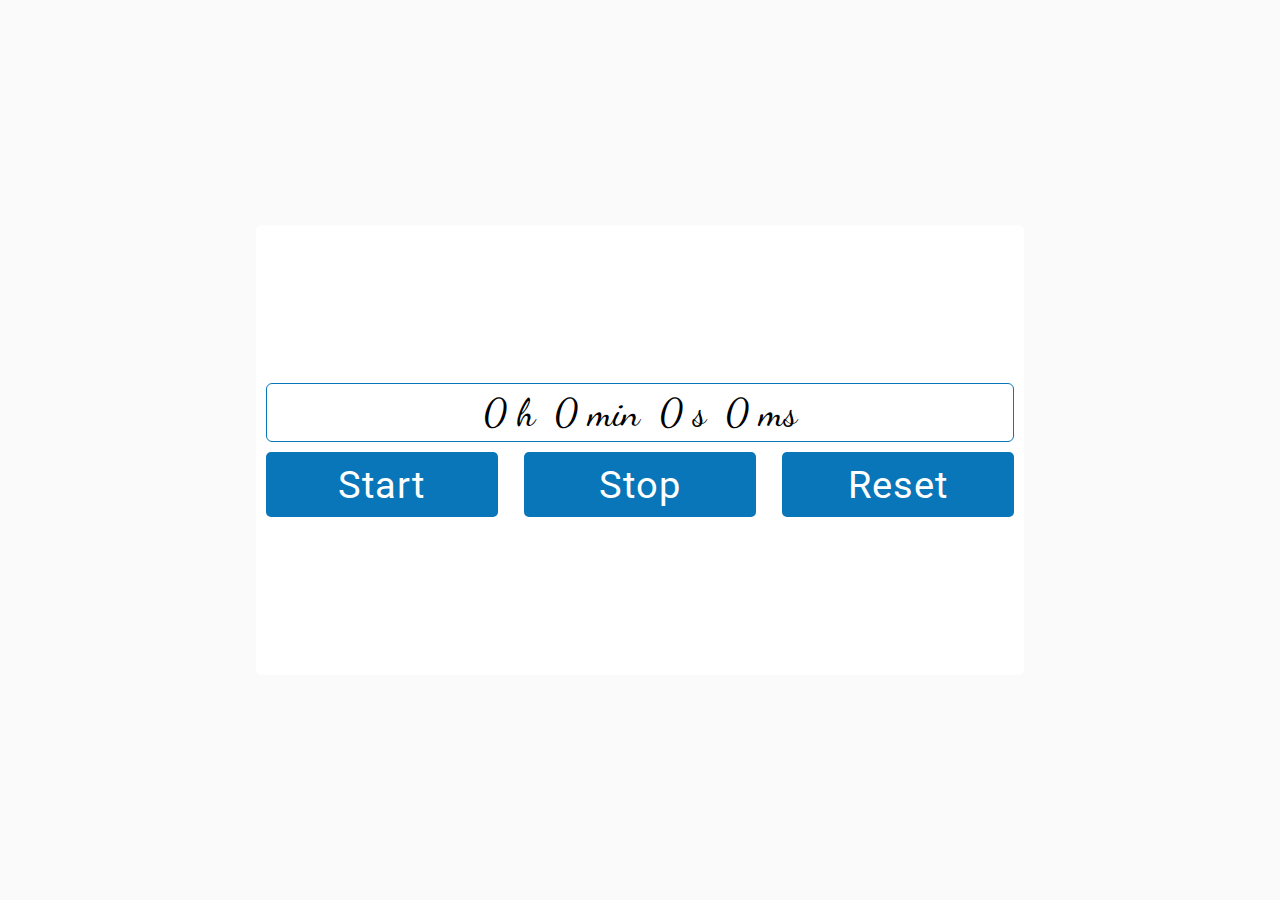
<file: Projet1/index.html>
<!DOCTYPE html>
<html lang="en">
  <head>
    <meta charset="UTF-8" />
    <meta name="viewport" content="width=device-width, initial-scale=1.0" />
    <title>Chronomètre</title>
    <link rel="stylesheet" href="style.css" />
  </head>
  <body>
    <div class="chronometre">
      <div class="tim">
        <span>0 h</span>
        <span>0 min</span>
        <span>0 s</span>
        <span>0 ms</span>
      </div>
      <div class="controls">
        <button id="start" onclick="start()">Start</button>
        <button id="stop" onclick="stop()">Stop</button>
        <button id="reset"onclick="reset()">Reset</button>
      </div>
    </div>
    <script src="script.js"></script>
  </body>
</html>
</file>
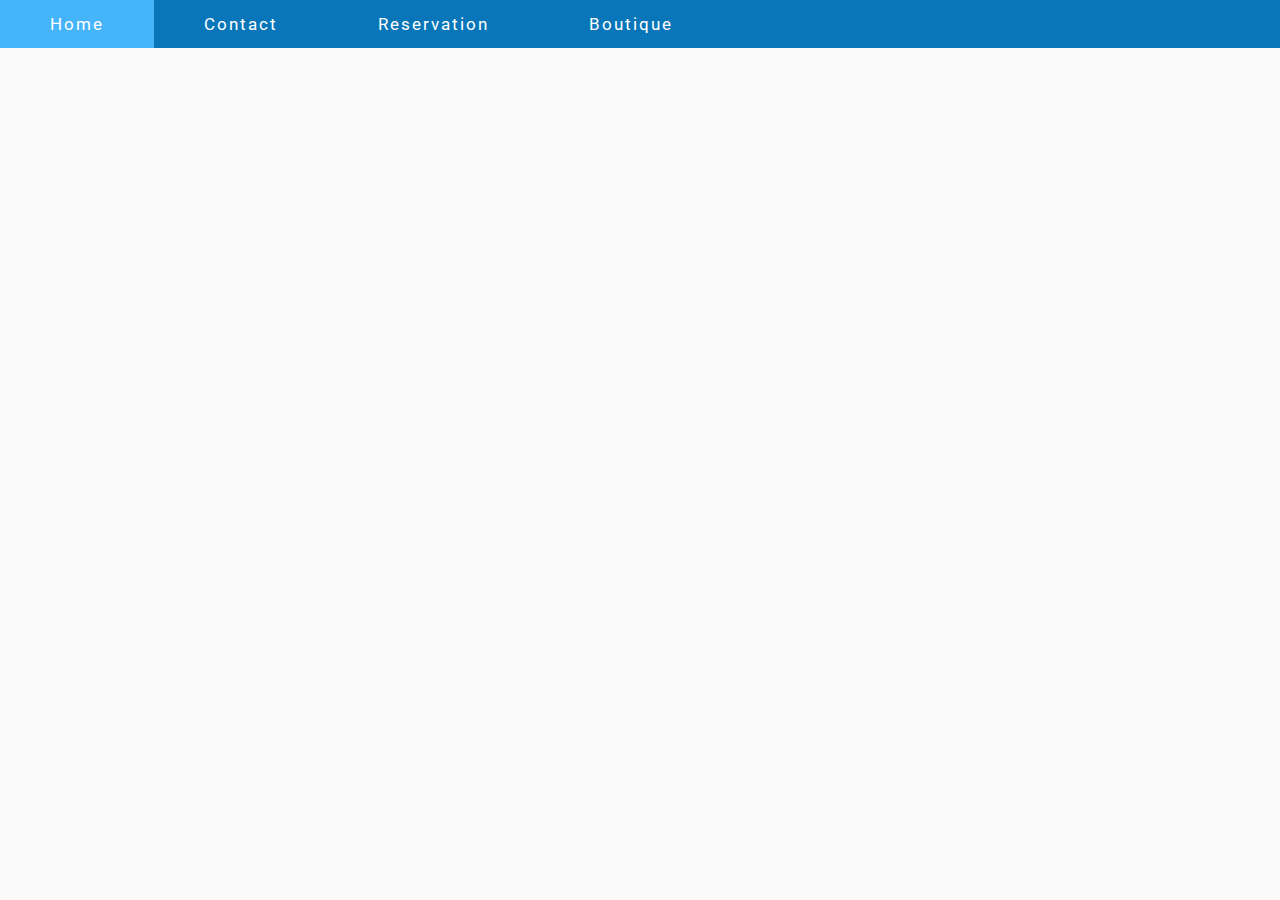
<file: Projet10/index.html>
<!DOCTYPE html>
<html lang="en">
  <head>
    <meta charset="UTF-8" />
    <meta name="viewport" content="width=device-width, initial-scale=1.0" />
    <title>Onglet site</title>
    <link rel="stylesheet" href="style.css" />
  </head>
  <body>
    <div class="tab">
      <button onclick="openOnglet(event,'Home')" class="tablinks">Home</button>
      <button onclick="openOnglet(event,'Contact')" class="tablinks">Contact</button>
      <button onclick="openOnglet(event,'Reservation')" class="tablinks">Reservation</button>
      <button onclick="openOnglet(event,'Boutique')" class="tablinks">Boutique</button>
    </div>
    <div class="tabcontent" id="Home">
        <h3>Home</h3>
        <p>Bienvenue sur la page Home</p>
        <div class="picture">
            <img src="img1.jpg">
        </div>
    </div>
    <div class="tabcontent" id="Contact">
        <h3>Contact</h3>
        <p>Bienvenue sur la page Contact</p>
        <div class="picture">
            <img src="img2.jpg" >
        </div>
    </div>
    <div class="tabcontent" id="Reservation">
        <h3>Reservation</h3>
        <p>Bienvenue sur la page Reservation</p>
        <div class="picture">
            <img src="img3.jpg" >
        </div>
    </div>
    <div class="tabcontent" id="Boutique">
        <h3>Boutique</h3>
        <p>Bienvenue sur la page Boutique</p>
        <div class="picture">
            <img src="img4.jpg" >
        </div>
    </div>
    <script src="script.js"></script>
  </body>
</html>
</file>
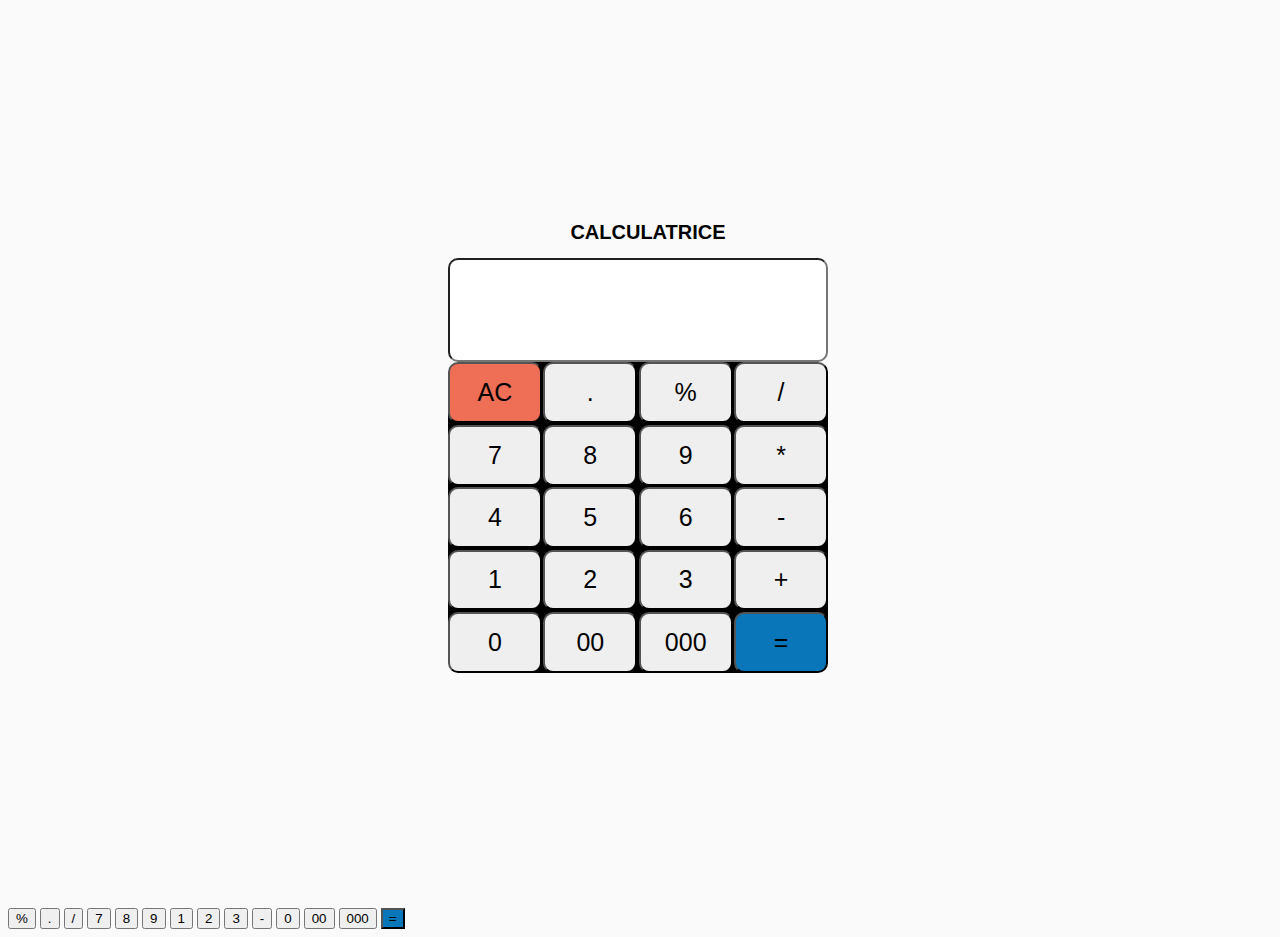
<file: Projet11/index.html>
<!DOCTYPE html>
<html lang="en">
<head>
  <meta charset="UTF-8">
  <meta name="viewport" content="width=device-width, initial-scale=1.0">
  <title>Calculatrice</title>
  <link rel="stylesheet" href="style.css">
</head>
<body>
  <div class="container">
      <div class="inside-container">
        <h1>Calculatrice</h1>
        <form name="forms">
          <input type="text" name="screen" id="answer">
          <div class="calc">
            <input type="button" class="btn-red" value="AC" onclick="forms.screen.value=''">
            <input type="button" value="." onclick="forms.screen.value+='.'">
            <input type="button" value="%" onclick="forms.screen.value+='%'">
            <input type="button" value="/" onclick="forms.screen.value+='/'">

            <input type="button" value="7" onclick="forms.screen.value+='7'">
            <input type="button" value="8" onclick="forms.screen.value+='8'">
            <input type="button" value="9" onclick="forms.screen.value+='9'">
            <input type="button" value="*" onclick="forms.screen.value+='*'">

            <input type="button" value="4" onclick="forms.screen.value+='4'"> 
            <input type="button" value="5" onclick="forms.screen.value+='5'">
            <input type="button" value="6" onclick="forms.screen.value+='6'">
            <input type="button" value="-" onclick="forms.screen.value+='-'">

            <input type="button" value="1" onclick="forms.screen.value+='1'">
            <input type="button" value="2" onclick="forms.screen.value+='2'">
            <input type="button" value="3" onclick="forms.screen.value+='3'">
            <input type="button" value="+" onclick="forms.screen.value+='+'">
            <input type="button" value="0" onclick="forms.screen.value+='0'">
            <input type="button" value="00" onclick="forms.screen.value+='00'">
            <input type="button" value="000" onclick="forms.screen.value+='000'">
            <input type="button"  class="btn-blue" value="=" onclick="forms.screen.value= eval            (forms.screen.value)">
           
          </div>
        </form>
      </div>
  </div>

  
</body>
</html>


<input type="button" value="%" onclick="forms.screen.value+='%'">
<input type="button" value="." onclick="forms.screen.value+='.'">

<input type="button" value="/" onclick="forms.screen.value+='/'">


<input type="button" value="7" onclick="forms.screen.value+='7'">
<input type="button" value="8" onclick="forms.screen.value+='8'">
<input type="button" value="9" onclick="forms.screen.value+='9'">



<input type="button" value="1" onclick="forms.screen.value+='1'">
<input type="button" value="2" onclick="forms.screen.value+='2'">
<input type="button" value="3" onclick="forms.screen.value+='3'">
<input type="button" value="-" onclick="forms.screen.value+='-'">

<input type="button" value="0" onclick="forms.screen.value+='0'">
<input type="button" value="00" onclick="forms.screen.value+='00'">
<input type="button" value="000" onclick="forms.screen.value+='000'">
<input type="button"  class="btn-blue" value="=" onclick="forms.screen.value= eval(forms.screen.value)">
</file>
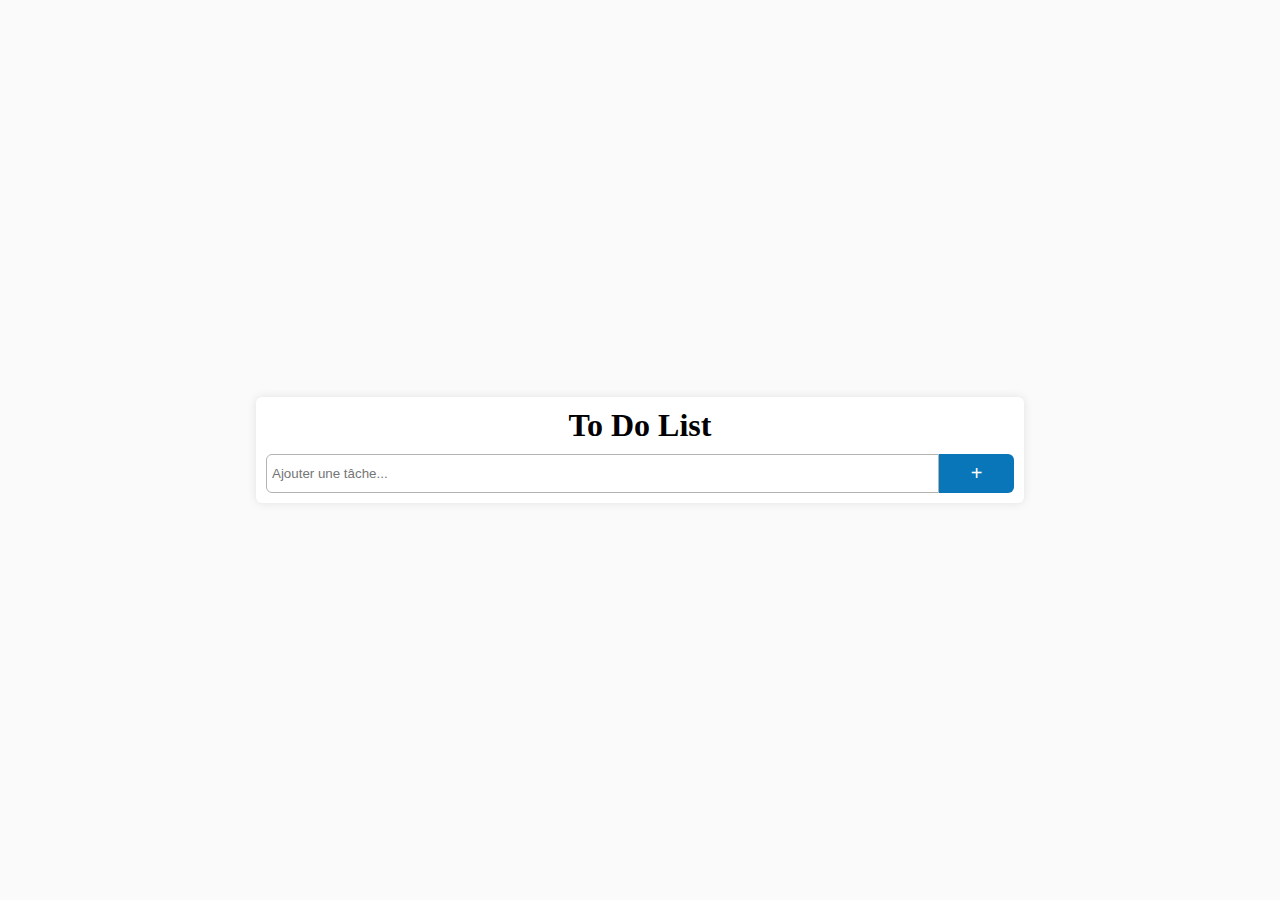
<file: Projet2/index.html>
<!DOCTYPE html>
<html lang="en">
  <head>
    <meta charset="UTF-8" />
    <meta name="viewport" content="width=device-width, initial-scale=1.0" />
    <title>To Do List</title>
    <link rel="stylesheet" href="style.css" />
  </head>
  <body>
    <section>
      <h1>To Do List</h1>
      <div class="container">
        <div class="full_input">
          <input
            type="text"
            placeholder="Ajouter une tâche..."
            id="inputField"
          />
          <button id="addToDo">+</button>
        </div>
        <div id="toDocontainer">

        </div>
      </div>
    </section>
    <script src="script.js"></script>
  </body>
</html>
</file>
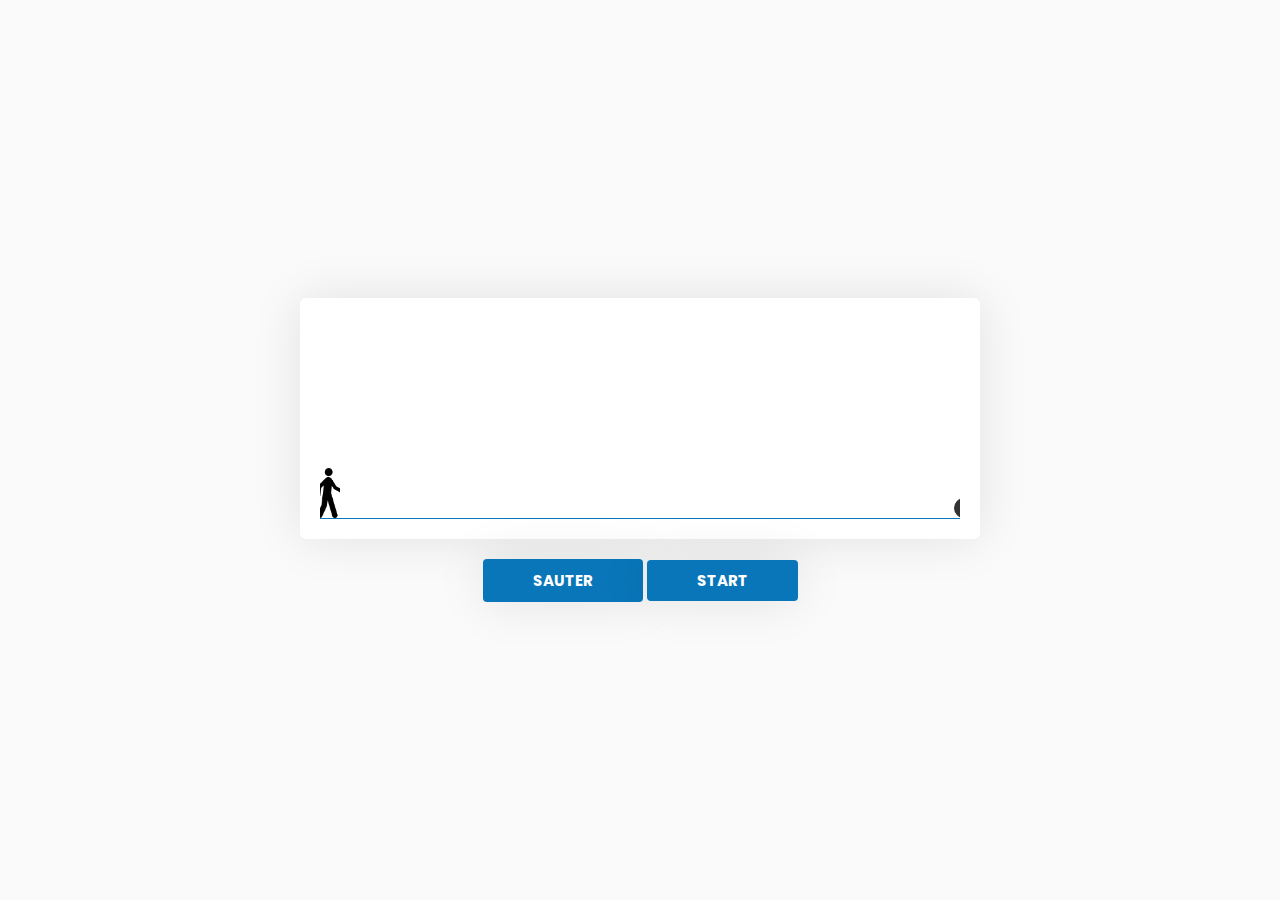
<file: Projet3/index.html>
<!DOCTYPE html>
<html lang="en">
  <head>
    <meta charset="UTF-8" />
    <meta name="viewport" content="width=device-width, initial-scale=1.0" />
    <title>Jeu Javascript</title>
    <link rel="stylesheet" href="style.css" />
  </head>
  <body>
    <section>
      <div class="jeu">
        <div class="perso">
          <img src="image.png" alt="" />
        </div>
        <div class="obstacles"></div>
      </div>
    </section>
    
    <div class="control">
        <button onclick="sauter()">SAUTER</button>
        <a onclick="start()">START</a>
    </div>
    <script src="script.js"></script>
  </body>
</html>
</file>
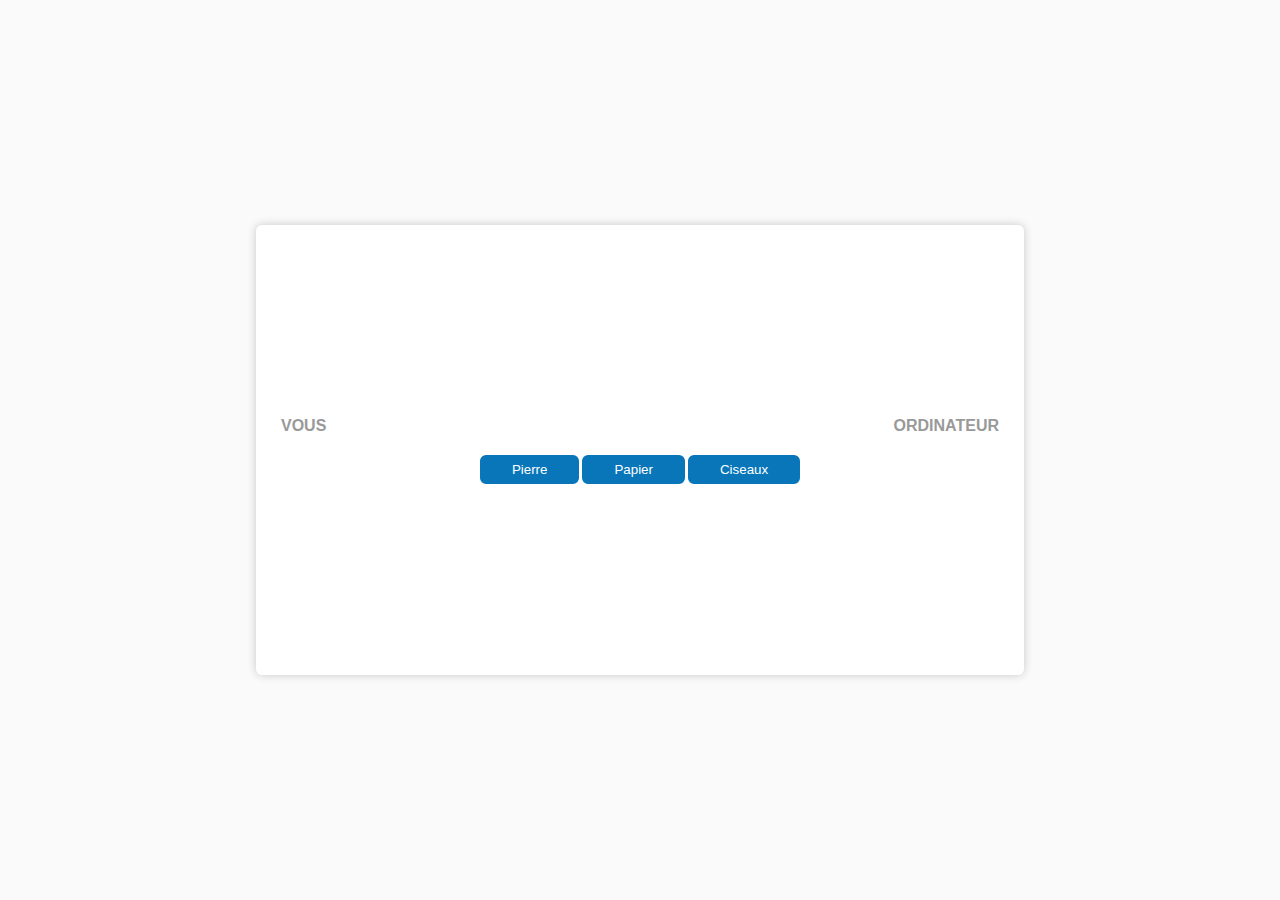
<file: Projet4/index.html>
<!DOCTYPE html>
<html lang="en">
  <head>
    <meta charset="UTF-8" />
    <meta name="viewport" content="width=device-width, initial-scale=1.0" />
    <title>Jeu Pierre Papier Ciseaux</title>
    <link rel="stylesheet" href="style.css " />
  </head>
  <body>
    <section>
      <div class="choix">
        <h4>Vous <span id="choix-utilisateur"></span></h4>
        <h4>Ordinateur <span id="choix-ordinateur"></span></h4>
      </div>
      <h4><span id="resultat"></span></h4>
      <div class="bouttons_choix_jeu">
        <button id="pierre">pierre</button>
        <button id="papier">papier</button>
        <button id="ciseaux">ciseaux</button>
      </div>
    </section>
    <script src="script.js"></script>
  </body>
</html>
</file>
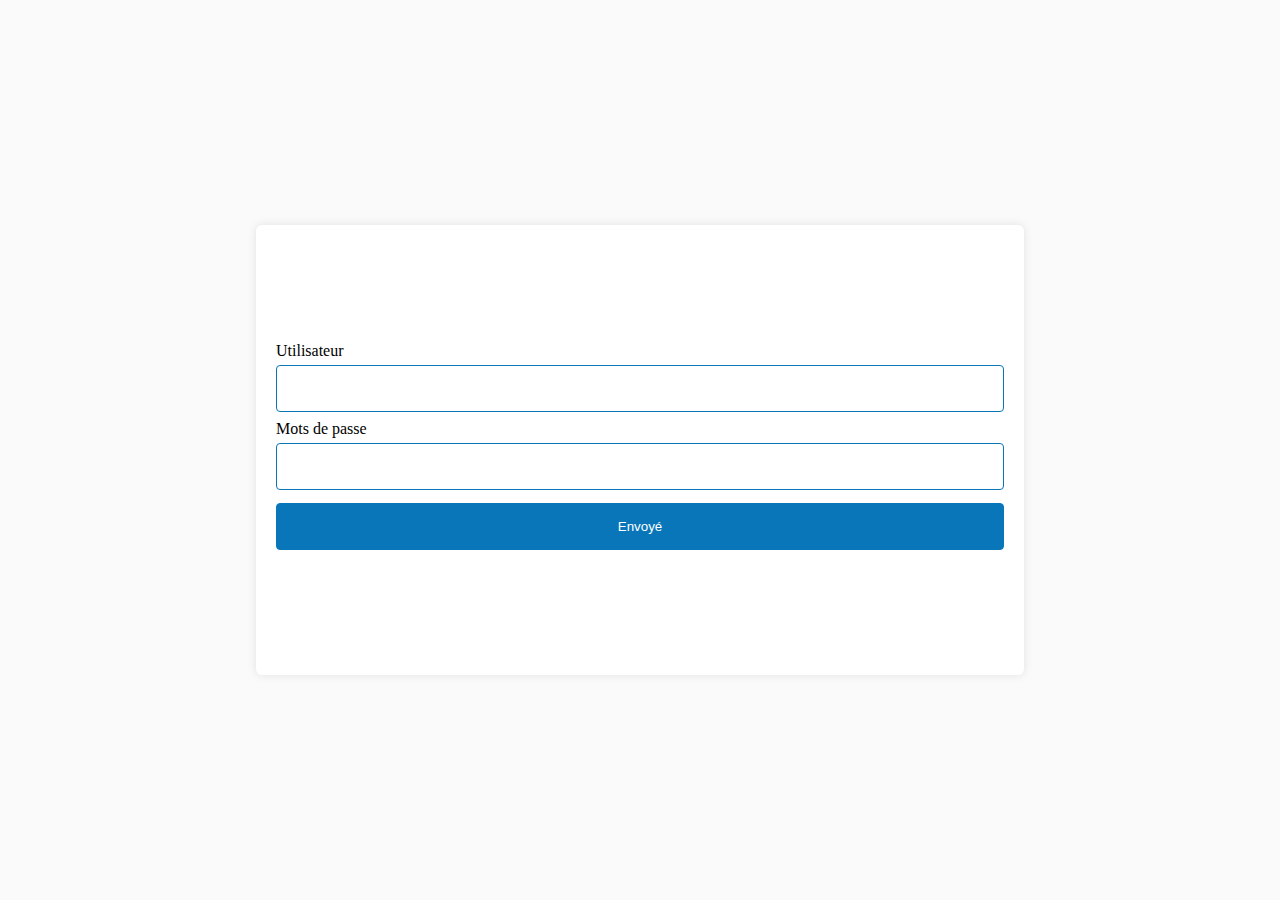
<file: Projet5/index.html>
<!DOCTYPE html>
<html lang="en">
  <head>
    <meta charset="UTF-8" />
    <meta name="viewport" content="width=device-width, initial-scale=1.0" />
    <title>Verification Mot de passe</title>
    <link rel="stylesheet" href="style.css" />
  </head>
  <body>
    <div class="container">
      <form action="">
        <label>Utilisateur</label>
        <input type="text" required />
        <label>Mots de passe</label>
        <input type="password" id="psw" required />
        <input type="submit" value="Envoyé" />
      </form>
    </div>
    <div id="message">
      <h3>Le mot de passe doit contenir les élements suivants</h3>
      <p id="letter" class="invalid">Une lettre minuscule</p>
      <p id="capital" class="invalid">Une lettre majuscule</p>
      <p id="number" class="invalid">Un chiffre</p>
      <p id="length" class="invalid">8 caractères minimum</p>
    </div>
    <script src="script.js"></script>
  </body>
</html>
</file>
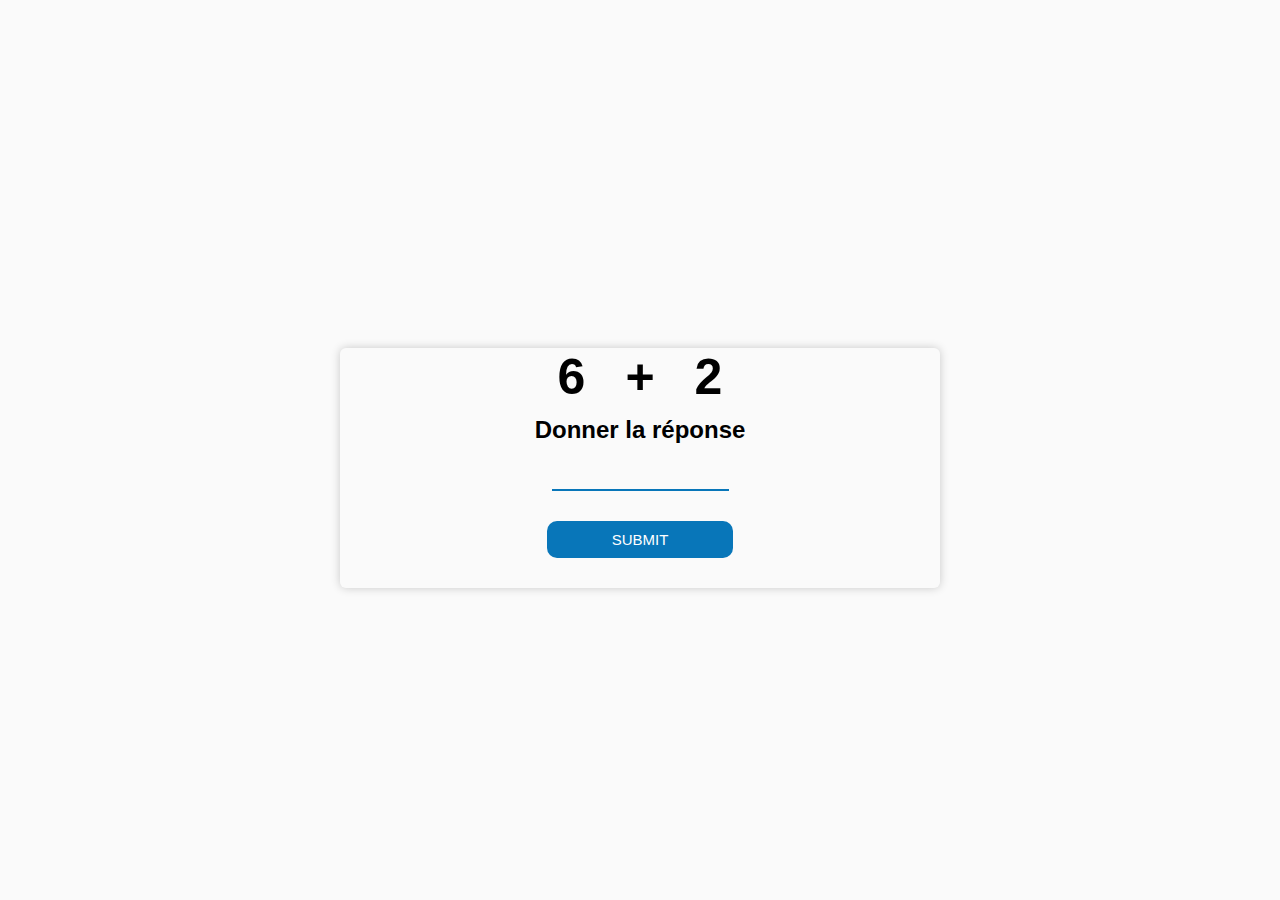
<file: Projet6/index.html>
<!DOCTYPE html>
<html lang="en">
  <head>
    <meta charset="UTF-8" />
    <meta name="viewport" content="width=device-width, initial-scale=1.0" />
    <title>Jeu calcul</title>
    <link rel="stylesheet" href="style.css" />
  </head>
  <body>
    <p class="message"></p>
    <section>
      <div class="calcul">
        <h1 class="nb1"></h1>
        <h1 class="op">+</h1>
        <h1 class="nb2"></h1>
      </div>
      <h2>Donner la réponse</h2>
      <input type="number" class="res" />
      <input type="submit" onclick="verifier()"/>
    </section>
    <p class="score"></p>
    <a href="index.html" class="link">Recommencer</a>
    <script src="script.js"></script>
  </body>
</html>
</file>
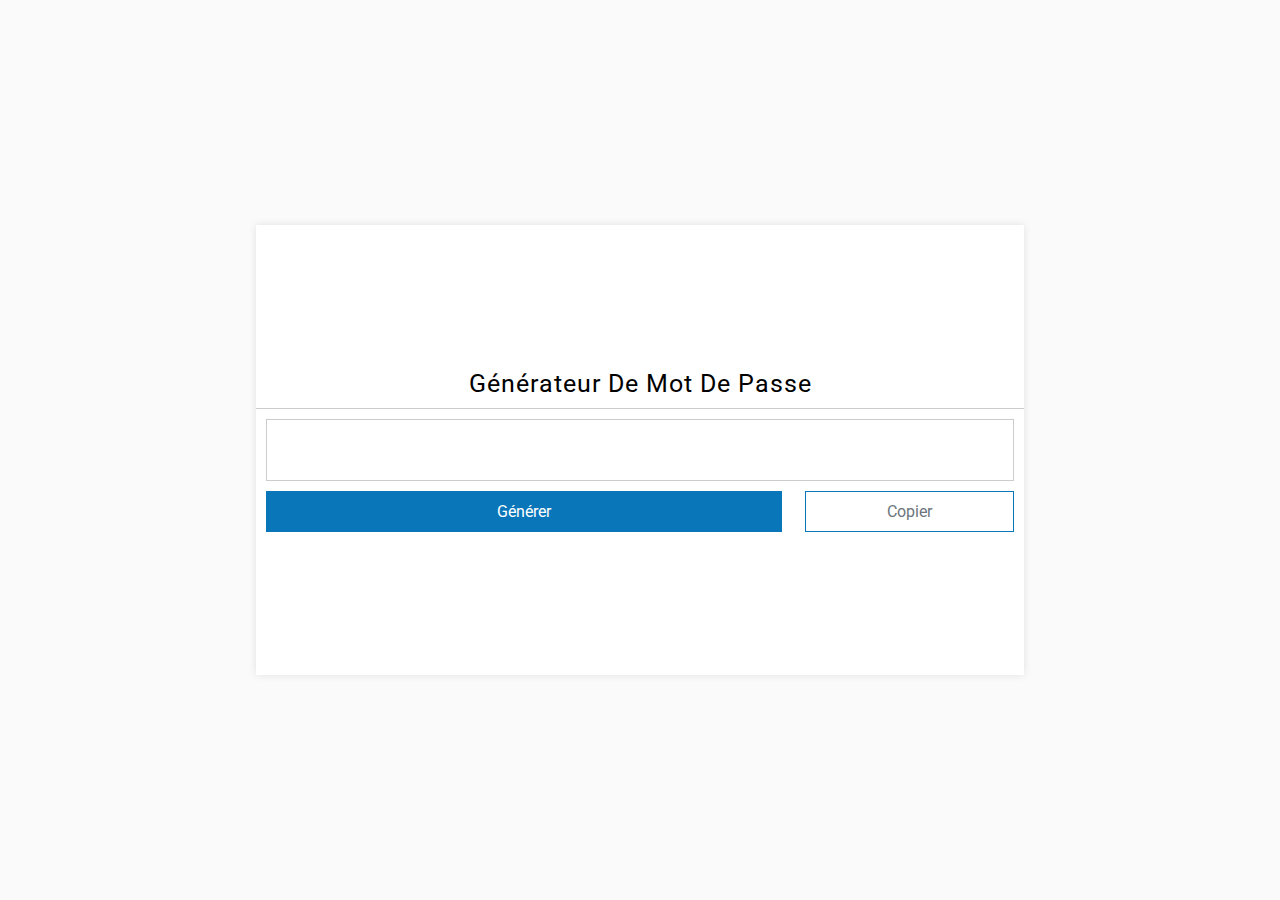
<file: Projet8/index.html>
<!DOCTYPE html>
<html lang="en">
  <head>
    <meta charset="UTF-8" />
    <meta name="viewport" content="width=device-width, initial-scale=1.0" />
    <title>Générateur de mot de passe</title>
    <link rel="stylesheet" href="style.css" />
  </head>
  <body>
    <section class="inputBox">
      <h2>Générateur de mot de passe</h2>
      <div class="passwordBox">
        <input type="text" id="password" readonly />
      </div>
      <div class="buttons">
        <button onclick="getPassword()">générer</button>
        <button id="copy" onclick="copyMdp()">copier</button>
      </div>
    </section>
    <script src="script.js"></script>
  </body>
</html>
</file>
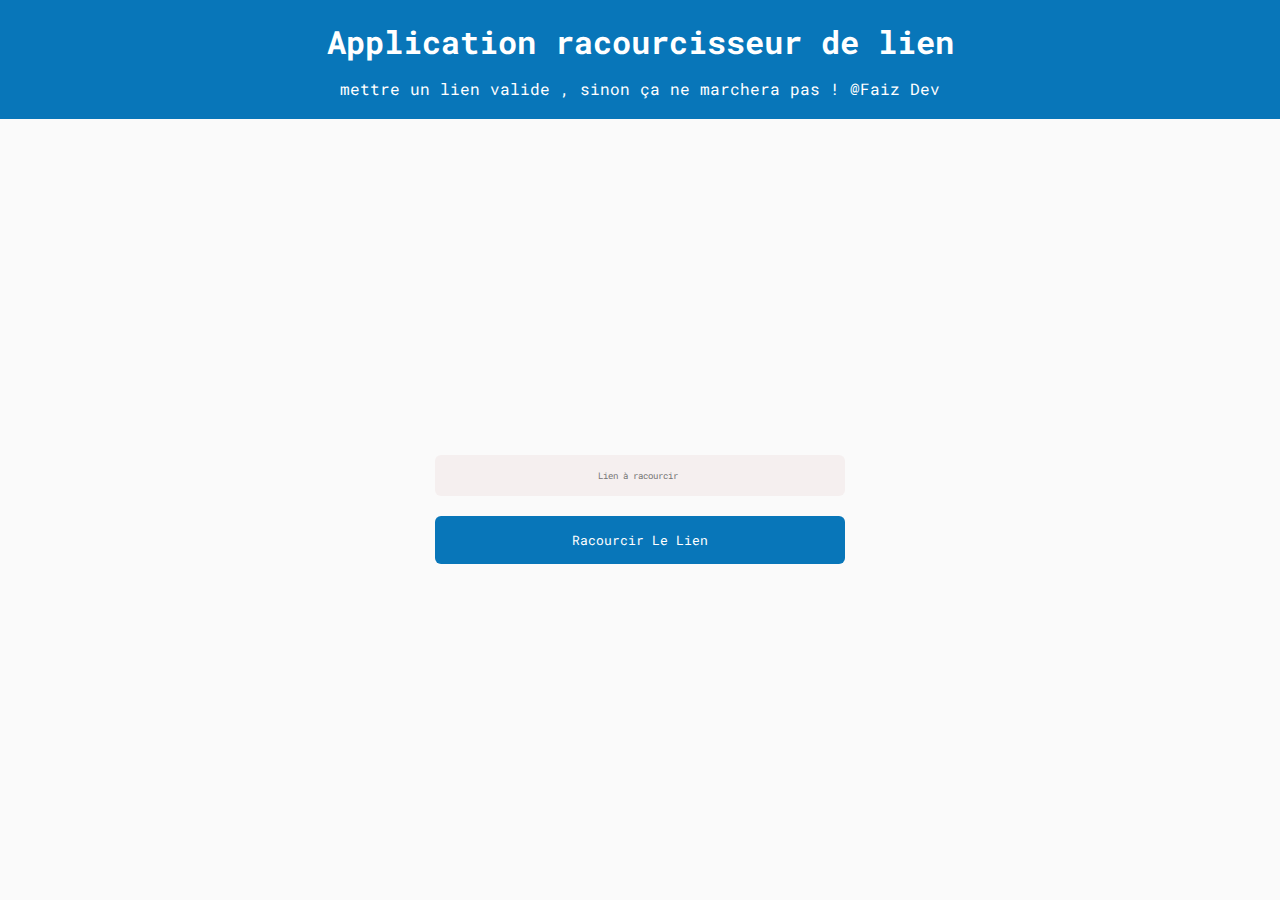
<file: Projet9/index.html>
<!DOCTYPE html>
<html lang="en">
  <head>
    <meta charset="UTF-8" />
    <meta name="viewport" content="width=device-width, initial-scale=1.0" />
    <title>Racourcisseur de lien en Js</title>
    <link rel="stylesheet" href="style.css" />
  </head>
  <body>
    <header>
      <h1>Application racourcisseur de lien</h1>
      <p>mettre un lien valide , sinon ça ne marchera pas ! @Faiz Dev</p>
    </header>
    <section>
      <main>
        <p class="error_message"></p>
        <input type="text" placeholder="Lien à racourcir " class="long_link" />
        <button onclick="shortLinkFunct()">Racourcir le lien</button>
        <div class="result"></div>
      </main>
    </section>
    <script src="script.js"></script>
  </body>
</html>
</file>
<file: Projet1/style.css>
@import url("https://fonts.googleapis.com/css2?family=Dancing+Script:wght@400;600&family=Roboto:wght@100;300;400&display=swap");

* {
  margin: 0;
  padding: 0;
  box-sizing: border-box;
  font-family: "roboto", sans-serif;
}
body {
  display: flex;
  align-items: center;
  justify-content: center;
  min-height: 100vh;
  background-color: #fafafa;
}
.chronometre {
  display: flex;
  flex-direction: column;
  justify-content: center;
  background-color: #fff;
  padding: 10px;
  border-radius: 6px;
  width: 60%;
  min-height:50vh;
  text-align: center;
  animation: anim-chronometre 1.5s ease-in-out;
}
.tim {
  width: 100%;
  border: 1px solid #0876b9;
  border-radius: 6px;
  padding: 5px 0;
  text-align: center;
  font-size: 3dvw;
  font-weight: 400;
  margin-bottom: 10px;
}
.tim span {
  font-family: "Dancing Script", cursive;
  padding: 5px;
}
.controls {
  display: flex;
  width: 100%;
  justify-content: space-between;
}
button {
  background-color: #0876b9;
  color: #fff;
  font-size: 3dvw;
  padding: 10px 20px;
  border-radius: 5px;
  width: 31%;
  border: 0;
  letter-spacing: 1px;
  transition: 0.5s;
  cursor: pointer;
}
button:hover {
  transform: scale(0.9);
}

@keyframes anim-chronometre {
  from {
    transform: translateX(-100%);
    opacity: 0;
  }
  to {
    transform: translateX(0);
    opacity: 1;
  }
}
</file>
<file: Projet10/style.css>
@import url('https://fonts.googleapis.com/css2?family=Roboto:wght@300;400;500;700&display=swap');

*{
    margin: 0;
    padding: 0;
    box-sizing: border-box;
    font-family:'Roboto',sans-serif ;
}
body{
    background-color:#fafafa;
    display: flex;
    flex-direction: column;
    align-items: center;
}
.picture{

    margin: 20px 0px; 
    width: 350px;
    height: 200px;
}
.picture img{
    width: 100%;
    height: 100%;
    object-fit: cover;
}
/* tab css */
.tab{
    overflow: hidden;
    background-color: #0876B9;
    width: 100%;
}
/* Style des bouttons de tab */
.tab button{
    background-color: inherit;
    letter-spacing: 2px;
    float: left;
    border: none;
    outline: 0;
    color: #fff;
    cursor: pointer;
    padding: 14px 50px;
    transition: 0.5s;
    font-size: 17px;
}
.tab button:hover{
    background-color:  #46b4f8;

}
.tab button.active{
    background-color:  #133f5a;
}
.tabcontent{
    color:#000;
    display: none;
    flex-direction: column;
    padding: 6px 50px;
    animation: animation 0.5s ease-out;
}
/* animation */
@keyframes animation{
    from {opacity: 0;}
    to {opacity: 1}


}
h3{
    font-size: 40px;
    text-transform: uppercase;
    letter-spacing: 2px;
}
</file>
<file: Projet11/style.css>
body {
  background-color: #fafafa;
  overflow: hidden;
}
.container{
  width: 100vw;
  height: 100vh;
  display: flex;
  justify-content: center;
  align-items: center;
}
.container .inside-container{
  width: 400px;
  height: 500px;
}
h1{
  text-align: center;
  font-family: Arial, Helvetica, sans-serif;
  font-size: 20px;
  text-transform: uppercase;
}
.inside-container form{
  display: flex;
  flex-direction: column;
  align-items: center;
  width:95%;
  height: 83%;
}
form #answer{
  width: 98%;
  height:100px;
  font-size: 20px;
  color: black;
  letter-spacing: 1px;
  border-radius: 10px;
  text-align: right;
}
.inside-container form .calc{
  width: 100%;
  height: calc(100% - 100px);
  background-color: #000;
  display: grid;
  gap: 1.5px;
  grid-template-columns: 1fr 1fr 1fr 1fr;
  border-radius: 20px;
}
.inside-container form .calc input{
  font-size: 25px;
  border-radius: 10px;
}
input[type="button"]:hover {
  cursor: pointer;
  background-color: #000;
  color: #fff;
}

.btn-red {
  background-color: #ee6e56;
}
.btn-blue {
  background-color: #0876b9;
}
</file>
<file: Projet2/style.css>
* {
  margin: 0;
  padding: 0;
  box-sizing: border-box;
}
body {
  background-color: #fafafa;
  display: flex;
  align-items: center;
  justify-content: center;
  min-height: 100vh;
}
section {
  background-color: #fff;
  padding: 10px;
  width: 60%;
  border-radius: 6px;
  box-shadow: 0 0 10px rgba(0, 0, 0, 0.1);
  overflow: hidden;
  animation: section 1.5s ease-in-out;
}
h1 {
  text-align: center;
  margin-bottom: 10px;
}
.full_input {
  display: flex;
  align-items: center;
  justify-content: space-between;
}
input {
  width: 90%;
  padding: 10px 5px;
  height: 39px;
  border: 1px solid #b3b2b2;
  outline: 0;
  border-radius: 6px 0 0 6px;
}
button {
  width: 10%;
  font-size: 20px;
  height: 39px;
  border: 0;
  background-color: #0876b9;
  color: #fff;
  border-radius: 0 6px 6px 0;
}
.paragraphe_style {
  margin: 10px 0;
  padding: 10px 0;
  padding-left: 5px;
  border-radius: 6px;
  color: #fff;
  background-color: #0876b9;
  word-break: break-all;
  cursor: pointer;
  animation: anime 0.5s linear;
}
.paragraphe_style:last-child {
  margin-bottom: 0;
}
@keyframes anime {
  from {
    transform: translateY(50px);
  }
}
.paragraph_click {
  background-color: rgb(247, 118, 118);
  text-decoration: line-through;
}
@keyframes section{
  from {
    opacity: 0;
    transform: translateY(20px);
  }
  to {
    opacity: 1;
    transform: translateY(0);
  }
}
</file>
<file: Projet3/style.css>
@import url('https://fonts.googleapis.com/css2?family=poppins:wght@500&family=roboto&display=swap');
*{
    margin: 0;
    padding: 0;
    font-family: 'poppins', sans-serif;

}
body{
    display: flex;
    align-items: center;
    justify-content: center;
    height: 100vh;
    background-color: #fafafa;
    flex-direction: column;
    animation: body 1.5s ease-in-out;
}
section{
    background-color: #fff;
    padding: 20px;
    border-radius: 6px;
    box-shadow: 0 0 50px rgba(0, 0, 0, 0.1);
    width: 50%;
}
.jeu{
    width: 100%; 
    height: 200px;
    border: 1px solid #000;
    overflow: hidden;
    border: 0;
    border-bottom: 1px solid #0876B9;
}
.perso{
    width: 20px;
    height: 50px;
    position: relative;
    top: 150px; 
}
.animation{
    animation: perso-saut 500ms infinite;
}
/* Animation personnage saute */
@keyframes perso-saut{
    0%{
        top: 130px;
    }
    25%{
        top: 80px;
    }
    50%{
        top: 80px;
    }
    100%{
        top: 130px;
    }


}
.perso img{
    width: 100%;
    height: 100%;
    object-fit: cover;
}
.obstacles{
    width: 20px;
    height: 20px;
    background-color: #333;
    position: relative;
    top: 130px;
    left: 99%;
    border-radius: 50%;
    animation: anime-obstacles 2.5s infinite;
}
/* animation obstacles */
@keyframes anime-obstacles{
    0%{
        left: 99%;
    }
    100%{
        left: -40px;
    }


}


.control{
    margin-top: 20px;
    text-align: center;
}
a,button{
    padding: 10px 50px;
    border-radius:4px;
    border:0;
    box-shadow: 0 0 50px rgba(0, 0, 0, 0.1);
    font-weight: bold;
    cursor: pointer;
    background-color:#0876B9;
    font-size: 15px;
    text-decoration: 0;
    color:white;
}
@keyframes body{
    from {
      transform: translateX(-100%);
      opacity: 0;
    }
    to {
      transform: translateX(0);
      opacity: 1;
    }
}
</file>
<file: Projet4/style.css>
*{
  margin: 0;
  padding: 0;
  box-sizing: border-box;
  font-family: "poppins", sans-serif;
}
body{
    display: flex;
    align-items: center;
    justify-content: center;
    height: 100vh;
    flex-direction: column;
    background-color:#fafafa;
} 
section{
    display: flex;
    flex-direction: column;
    justify-content: center;
    align-items: center;
    width: 60%;
    min-height: 50vh;
    background-color: #fff;
    padding: 25px;
    box-shadow: 0 0 10px rgba(0, 0, 0, 0.2);
    border-radius: 6px;
    animation: section 1.5s ease-in-out;
}
.choix{
    display: flex;
    width: 100%;
    justify-content: space-between;
}
.choix h4{
    display: flex;
    flex-direction: column;
    align-items: center;
    text-transform: uppercase;
    color: #999;
}
img{
    width: 60px;
    height: 60px;
    margin: 20px 0;
}
.bouttons_choix_jeu{
    display: flex;
    flex-wrap: nowrap;
    gap: 3px;

}
button{
    padding: 5px 30px;
    margin-top: 20px;
    border: 2px solid#0876B9;
    background-color:#0876B9;
    color: #fff;
    cursor:pointer ;
    border-radius: 6px;
    transition: 0.5s;
    text-transform: capitalize;
}

button:focus{
    background: #fff;
    color:#0876B9;

}
@media screen and (max-width:430px){
    button{
        padding: 5px 10px;
      
    } 
}
@keyframes section{
    from {
      opacity: 0;
      transform: translateY(20px);
    }
    to {
      opacity: 1;
      transform: translateY(0);
    }
  }
</file>
<file: Projet5/style.css>
@import url('https://fonts.googleapis.com/css2?family=roboto:wght@100;300;400&display=swap');
*{
    margin: 0;
    padding: 0;
    box-sizing: border-box;
}
body{
    background-color:#fafafa;
    display: flex;
    flex-direction: column;
    align-items: center;
    justify-content: center;
    min-height: 100vh;
}
/* stylé le contenueur pour les entrés */
.container{
    display: flex;
    flex-direction: column;
    justify-content: center;
    background-color: #fff;
    width: 60%;
    min-height: 50vh;
    padding: 20px;
    border-radius: 6px;
    box-shadow: 0 0 10px rgba(0, 0, 0, 0.1);
    animation: body 1.5s ease-in-out;
}
form{
    display: flex;
    flex-direction: column;
}
input{
    padding: 15px;
    border: 1px solid #0876B9;
    outline: 0;
    border-radius: 4px;
    margin-top: 5px;
    margin-bottom: 8px;
}
/* Personnaliser le boutton d'envoi */
input[type="submit"]{
    background-color:#0876B9;
    color: #fff;
    border: 1px solid #0876B9;
}
/* Personnaliser la boite message  */
#message{
    display: none;
    flex-direction: column;
    background-color: #fff;
    border-radius: 6px;
    width: 350px;
    color: #000;
    position: relative;
    padding: 20px;
    margin-top: 10px;
    letter-spacing: 0.5px;
    animation: anime 0.5s ease-out;
}
/* Animation message */
@keyframes anime{
    form{
        transform: translateY(100px);
    }
}
h3{
    font-size: 16px;
    font-weight: 400;
}
#message p{
    margin-left: 7px;
    padding: 7px 0;
    font-size: 15px;
}
/* Lorsque les exigences sont erronées */
.invalid{
    color: red;
}
.invalid:before{
    position: relative;
    left: -7px;
    content: "✕";
}
/* Lorsque les exigences sont respectées */
.valid{
    color: green;

}
.valid:before{
    position: relative;
    left: -7px;
    content: "✓";
}
@keyframes body{
    from {
      transform: translateX(-100%);
      opacity: 0;
    }
    to {
      transform: translateX(0);
      opacity: 1;
    }
}
</file>
<file: Projet6/style.css>
*{
    margin: 0;
    padding: 0;
    box-sizing: border-box;
    font-family: 'poppins',sans-serif;
}
body{
    display: flex;
    justify-content: center;
    align-items: center;
    height: 100vh;
    background-color:#fafafa;
    flex-direction: column;
    width: 100%;
}
.message{
    color: #fffb;
    padding: 5px 25px;
    margin-bottom: 25px;
    border-radius: 10px;

}
section{
    width: 600px;
    display: flex;
    justify-content: center;
    align-items: center;
    flex-direction: column;
    box-shadow: 0 0 10px rgba(0, 0, 0, 0.2);
    border-radius: 6px;
    animation: section 1.5s ease-in-out;
}
section .calcul{
    display: flex;
}
section .calcul h1{
   color:black;
   font-size: 50px;
   margin: 0 20px;
}
section h2{
    color:black;
    margin: 10px 0;
}
section input{
    padding: 10px 0;
    border: 0;
    outline: 0;
    color: #000;
    border-bottom: 2px solid #0876B9;
    background-color: transparent;
    margin-bottom: 30px;
}
section input[type="submit"]{
    color: #fff;
    padding: 10px 65px;
    border: 0;
    background-color: #0876B9;
    cursor: pointer;
    border-radius: 10px;
    text-transform: uppercase;
    font-size: 15px;
    transition: 0.5s;
}
section input[type="submit"]:hover{
    letter-spacing: 2px;
}
.score{
    font-size: 25px;
    color:black;
    text-align: center;
}
a{
    color:black;
    text-decoration: 0;
    border: 1px solid #0876B9;
    padding: 10px 25px;
    border-radius: 5px;
    margin: 25px 0;
    display: none;
}
span{
    font-size: 100px;

}
@keyframes section{
    from {
      opacity: 0;
      transform: translateY(20px);
    }
    to {
      opacity: 1;
      transform: translateY(0);
    }
  }
</file>
<file: Projet8/style.css>
@import url("https://fonts.googleapis.com/css2?family=Roboto:wght@100;300;400;500&display=swp");
* {
  margin: 0;
  padding: 0;
  box-sizing: border-box;
  font-family: "Roboto", sans-serif;
}
::selection {
  background-color: #fff;
}
body {
  display: flex;
  align-items: center;
  justify-content: center;
  min-height: 100vh;
  background-color:#fafafa;
  
}

.inputBox {
  display: flex;
  flex-direction: column;
  justify-content: center;
  background: #fff;
  width: 60%;
  min-height: 50vh;
  box-shadow: 0 0 8px rgba(0, 0, 0, 0.1);
  animation: section 1.5s ease-in-out;
}
h2 {
  text-transform: capitalize;
  font-size: 25px;
  font-weight: 400;
  text-align: center;
  padding: 10px 0;
  border-bottom: 1px solid #ccc;
  margin-bottom: 10px;
  letter-spacing: 1px;
}
.passwordBox {
  padding: 0 10px;
}
input {
  width: 100%;
  letter-spacing: 3px;
  padding: 20px;
  font-size: 17px;
  text-align: center;
  font-weight:400;
  outline: 0;
  border: 1px solid #ccc;
}
.buttons{
    padding: 10px;
    width: 100%;
    display: flex;
    justify-content: space-between;  
}
button{
  font-size: 16px;
    text-transform: capitalize;
    padding: 10px;
    border: none;
    outline:none ;
    cursor: pointer;
}
button:first-child{
    color: #fff;
    background-color: #0876B9;
    width: 69%;
}
button:last-child{
    color:#6c757d;
    background-color:transparent;
    width: 28%;
    border: 1px solid  #0876B9;
}
@keyframes section{
  from {
    opacity: 0;
    transform: translateY(20px);
  }
  to {
    opacity: 1;
    transform: translateY(0);
  }
}
</file>
<file: Projet9/style.css>
@import url('https://fonts.googleapis.com/css2?family=Roboto+mono:wght@300;400&display=swap');
*{
    margin: 0;
    padding: 0;
    box-sizing: border-box;
    font-family: 'Roboto Mono',monospace;
}
body{
    background-color:#fafafa;
    
}
header{
    display: flex;
    flex-direction: column;
    text-align: center;
    padding: 20px 0;
    background-color:#0876B9;
    color: #fff;
}

h1{
    margin-bottom: 15px;
}
section{
    height: calc(100vh - 150px);
    display: flex;
    justify-content: center;
    align-items: center;
    flex-direction: column;
}
main{
    display: flex;
    flex-direction: column;
    width: 32%;
    text-align: center;
}
.error_message{
    color:#EE6E56;
    padding: 15px;

}
input , button{
    margin: 10px 0;
    padding: 15px;
    text-align: center;
    border-radius: 6px;
    border: 0;
    outline: 0;
    width: 100%;
    
}
input{
    font-size: 9px;
}
input{
    background-color: #f5efef;
}
button{
    background-color: #0876B9;
    color: #fff;
    text-transform: capitalize;
    cursor: pointer;
}
.result{
    margin-top: 10px;
    color: #255fe5;
    padding: 15px;
    border-radius: 6px;
    font-size: 13px;
    border: 1px solid #0876B9;
    display: none;

}
</file>
